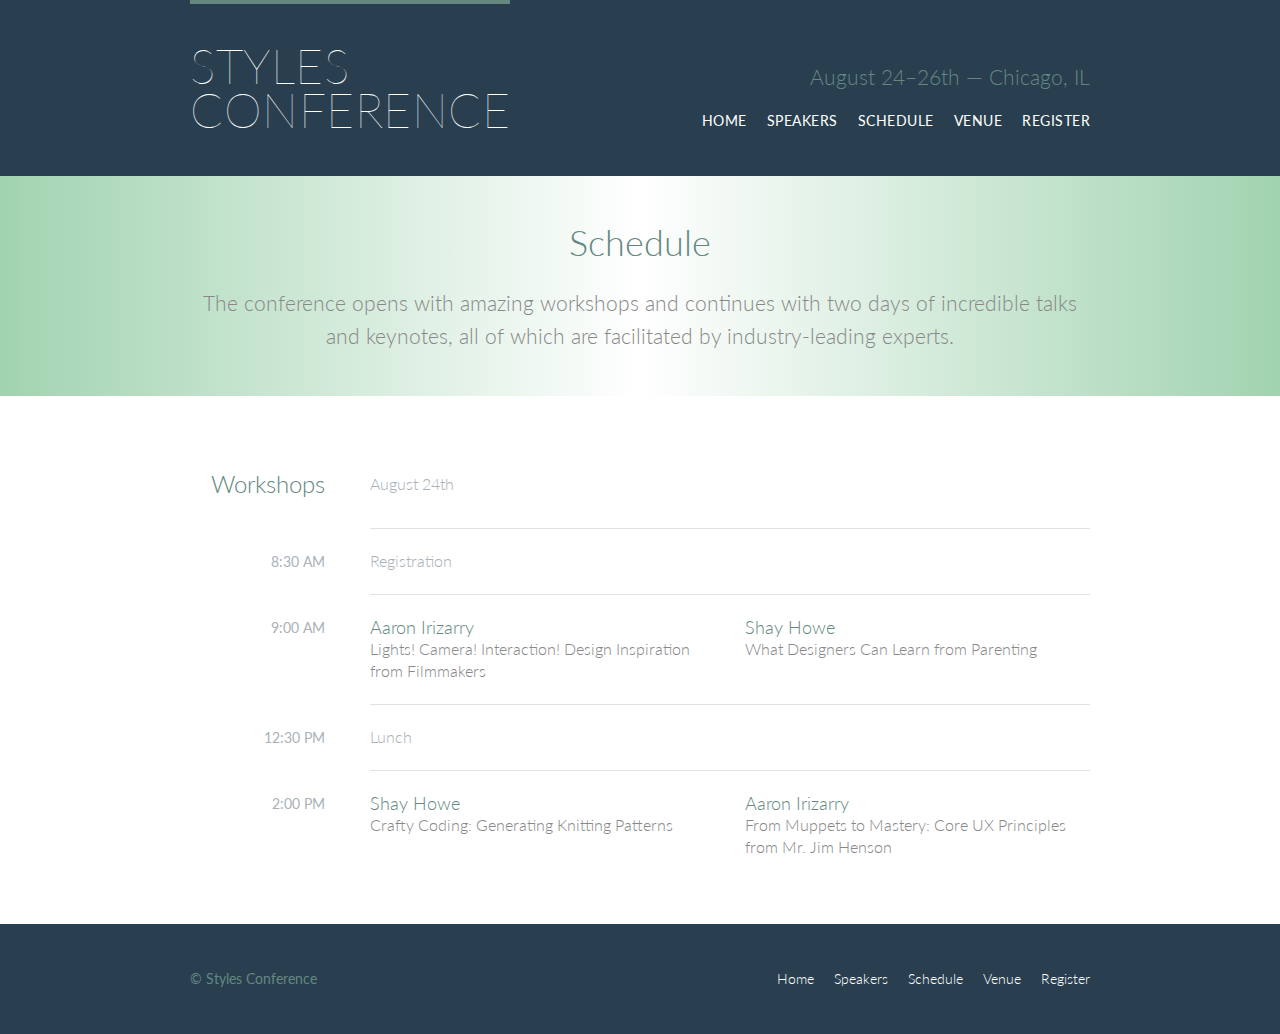
<file: Website Design/schedule.html>
<!DOCTYPE html>
<html lang="en">
	<head>
		<meta charset="utf-8">
		<title>Styles Conference</title>
		<link rel="stylesheet" href="assets/stylesheets/main.css">
		<link rel="stylesheet" href="http://fonts.googleapis.com/css?family=Lato:100,300,400">
	</head>
	<body>
		<header class="primary-header container group">
			<h1 class="logo">
				<a href="index.html">Styles <br> Conference</a>
			</h1>
			<h3 class="tagline">August 24&ndash;26th &mdash; Chicago, IL</h3>
			<nav class="nav primary-nav">
				<ul>
				<li><a href="index.html">Home</a></li><!--
				--><li><a href="speakers.html">Speakers</a></li><!--
				--><li><a href="schedule.html">Schedule</a></li><!--
				--><li><a href="venue.html">Venue</a></li><!--
				--><li><a href="register.html">Register</a></li>
			</nav>
		</header>
		<section class="row-alt">
			<div class="lead container">
				<h1>Schedule</h1>
				<p>The conference opens with amazing workshops and continues with two days of incredible talks and keynotes, all of which are facilitated by industry-leading experts.</p>
			</div>
		</section>
		<section class="row">
			<div class="container">
				
				<table>
					<thead>
						<tr>
      						<th scope="row">
       							Workshops
      						</th>
      						<td class="schedule-offset" colspan="2">
        					August 24th
      						</td>
    					</tr>
					</thead>
					<tbody>
						<tr>
							<th scope="row">
								<time datetime="08:30:00">8:30 AM</time>
							</th>
							<td class="schedule-offset" colspan="2">Registration</td>
						</tr>
						<tr>
					    	<th scope="row">
					        	<time datetime="09:00:00">9:00 AM</time>
					      	</th>
					      	<td>
					        	<a href="speakers.html#aaron-irizarry">
					          	<h4>Aaron Irizarry</h4>
					          	Lights! Camera! Interaction! Design Inspiration from Filmmakers
					        	</a>
					      	</td>
					      	<td>
					        	<a href="speakers.html#shay-howe">
					          	<h4>Shay Howe</h4>
					          	What Designers Can Learn from Parenting
					        	</a>
					      	</td>
					    </tr>
					    <tr>
					      	<th scope="row">
					        	<time datetime="12:30:00">12:30 PM</time>
					      	</th>
					      	<td class="schedule-offset" colspan="2">
					        	Lunch
					      	</td>
					    	</tr>
					    	<tr>
					      	<th scope="row">
					        	<time datetime="14:00">2:00 PM</time>
					      	</th>
					      	<td>
					        	<a href="speakers.html#shay-howe">
					          	<h4>Shay Howe</h4>
					          	Crafty Coding: Generating Knitting Patterns
					        	</a>
					      	</td>
					      	<td>
					        	<a href="speakers.html#aaron-irizarry">
					          	<h4>Aaron Irizarry</h4>
					          	From Muppets to Mastery: Core UX Principles from Mr. Jim Henson
					        	</a>
					      	</td>
					    </tr>
					</tbody>
				</table>

			</div>
		</section>
		<footer class="primary-footer container group">
			<small>&copy;  Styles Conference</small>
			<nav class="nav">
				<ul>
				<li><a href="index.html">Home</a></li><!--
				--><li><a href="speakers.html">Speakers</a></li><!--
				--><li><a href="schedule.html">Schedule</a></li><!--
				--><li><a href="venue.html">Venue</a></li><!--
				--><li><a href="register.html">Register</a></li>
			</nav>
		</footer>
	</body>
</html>
</file>
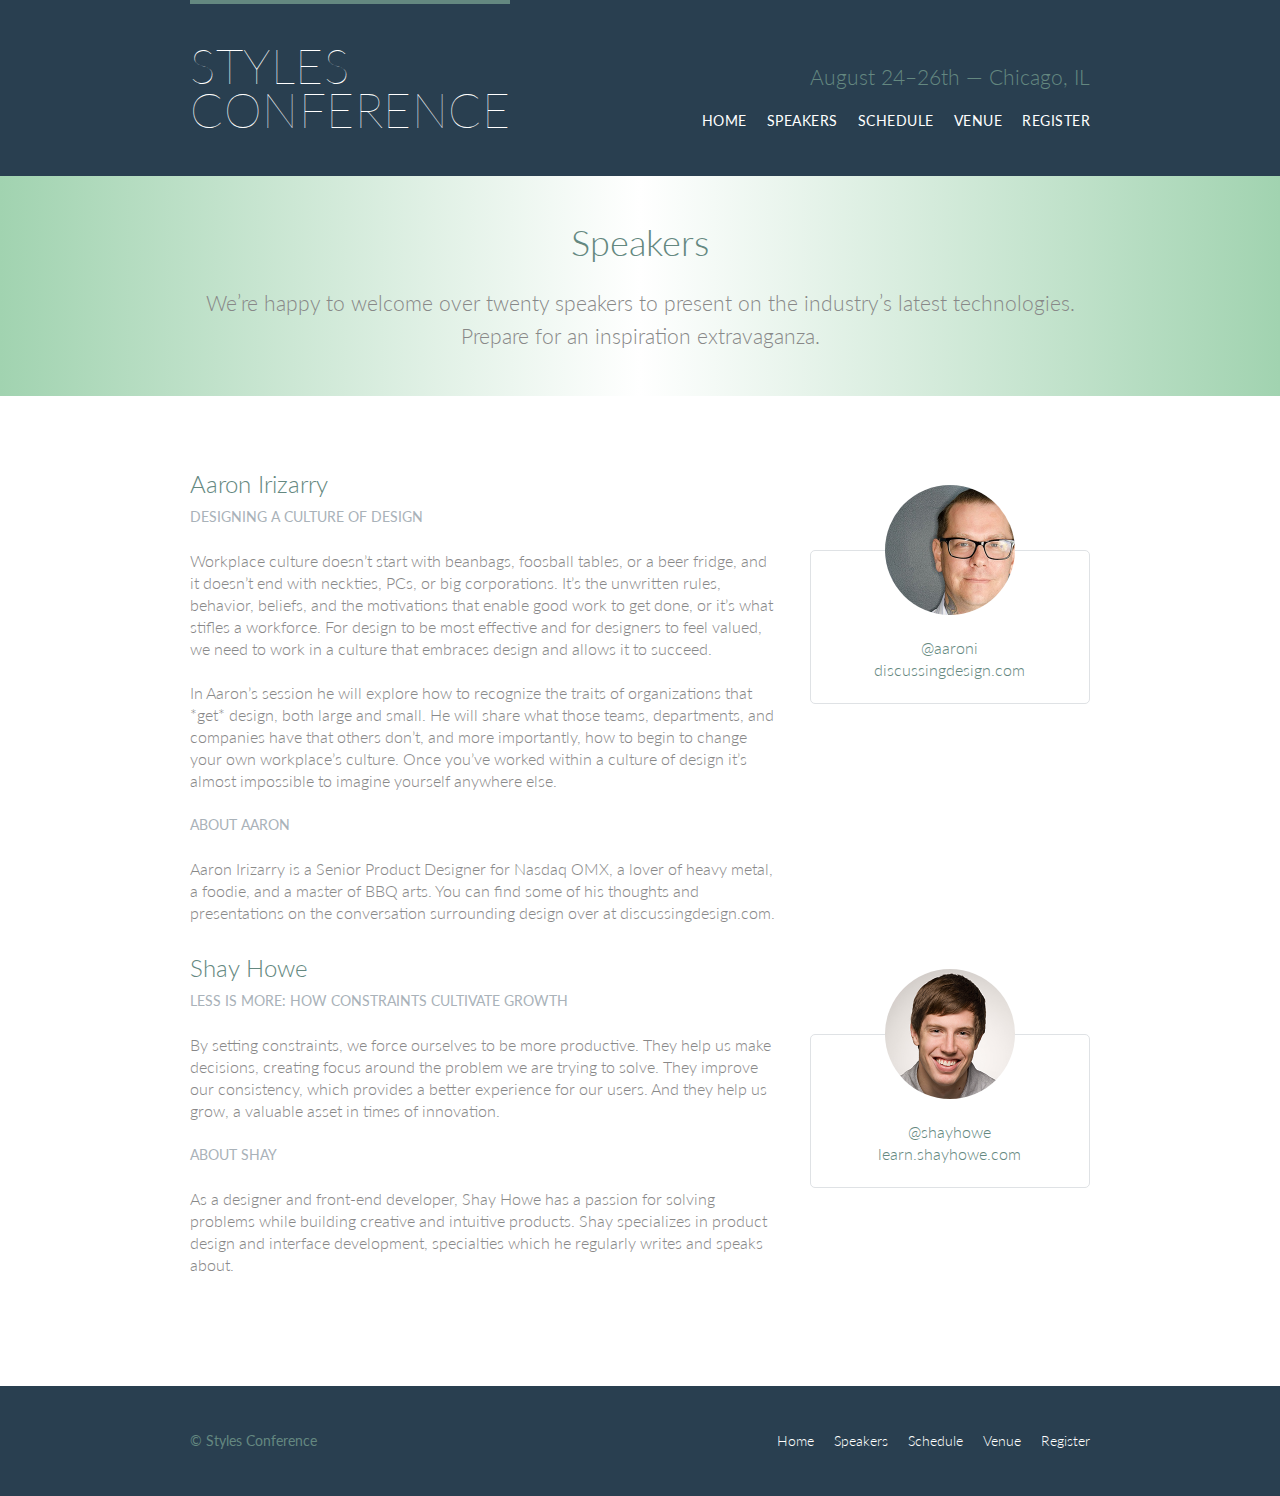
<file: Website Design/speakers.html>
<!DOCTYPE html>
<html lang="en">
	<head>
		<meta charset="utf-8">
		<title>Styles Conference</title>
		<link rel="stylesheet" href="assets/stylesheets/main.css">
		<link rel="stylesheet" href="http://fonts.googleapis.com/css?family=Lato:100,300,400">
	</head>
	<body>
		<header class="primary-header container group">
			<h1 class="logo">
				<a href="index.html">Styles <br> Conference</a>
			</h1>
			<h3 class="tagline">August 24&ndash;26th &mdash; Chicago, IL</h3>
			<nav class="nav primary-nav">
				<ul>
				<li><a href="index.html">Home</a></li><!--
				--><li><a href="speakers.html">Speakers</a></li><!--
				--><li><a href="schedule.html">Schedule</a></li><!--
				--><li><a href="venue.html">Venue</a></li><!--
				--><li><a href="register.html">Register</a></li>
			</nav>
		</header>
		<section class="row-alt">
			<div class="lead container">
				<h1>Speakers</h1>
				<p>We&#8217;re happy to welcome over twenty speakers to present on the industry&#8217;s latest technologies. Prepare for an inspiration extravaganza.</p>
			</div>
		</section>
		<section class="row">
			<div class="grid">
				<section class="speaker" id="aaron-irizarry">
					<div class="col-2-3">
						<h2>Aaron Irizarry</h2>
						<h5>Designing a culture of design</h5>
						<p>Workplace culture doesn’t start with beanbags, foosball tables, or a beer fridge, and it doesn’t end with neckties, PCs, or big corporations. It’s the unwritten rules, behavior, beliefs, and the motivations that enable good work to get done, or it’s what stifles a workforce. For design to be most effective and for designers to feel valued, we need to work in a culture that embraces design and allows it to succeed.</p>
						<p>In Aaron’s session he will explore how to recognize the traits of organizations that *get* design, both large and small. He will share what those teams, departments, and companies have that others don’t, and more importantly, how to begin to change your own workplace’s culture. Once you’ve worked within a culture of design it’s almost impossible to imagine yourself anywhere else.</p>
						<h5>About Aaron</h5>
						<p>Aaron Irizarry is a Senior Product Designer for Nasdaq OMX, a lover of heavy metal, a foodie, and a master of BBQ arts. You can find some of his thoughts and presentations on the conversation surrounding design over at discussingdesign.com.</p>
					</div><!--
					--><aside class="col-1-3">
						<div class="speaker-info">
							<img src="assets/images/speakers/aaron-irizarry.jpg" alt="Aaron Irizarry">
							<ul>
								<li><a href="https://twitter.com/aaroni">@aaroni</a></li>
								<li><a href="http://www.discussingdesign.com/">discussingdesign.com</a></li>
							</ul>
						</div>
					</aside>

				<section id="shay-howe"> <!-- Class speaker has not been added here so as to ensure unnecessary bottom space isn't added
				Note: 'speaker' class adds bottom-margin-->
					<div class="col-2-3">
						<h2>Shay Howe</h2>
    					<h5>Less Is More: How Constraints Cultivate Growth</h5>
    
    					<p>By setting constraints, we force ourselves to be more productive. They help us make decisions, creating focus around the problem we are trying to solve. They improve our consistency, which provides a better experience for our users. And they help us grow, a valuable asset in times of innovation.</p>
    
    					<h5>About Shay</h5>

    					<p>As a designer and front-end developer, Shay Howe has a passion for solving problems while building creative and intuitive products. Shay specializes in product design and interface development, specialties which he regularly writes and speaks about.</p>
					</div><!--
					--><aside class="col-1-3">
						<div class="speaker-info">
							<img src="assets/images/speakers/shay-howe.jpg" alt="Shay Howe">
							<ul>
								<li><a href="https://twitter.com/shayhowe">@shayhowe</a></li>
        						<li><a href="http://learn.shayhowe.com/">learn.shayhowe.com</a></li>
							</ul>
						</div>
					</aside>
				</section>
			</div>
		</section>
		<footer class="primary-footer container group">
			<small>&copy;  Styles Conference</small>
			<nav class="nav">
				<ul>
				<li><a href="index.html">Home</a></li><!--
				--><li><a href="speakers.html">Speakers</a></li><!--
				--><li><a href="schedule.html">Schedule</a></li><!--
				--><li><a href="venue.html">Venue</a></li><!--
				--><li><a href="register.html">Register</a></li>
			</nav>
		</footer>
	</body>
</html>
</file>
<file: Website Design/assets/stylesheets/main.css>
/* http://meyerweb.com/eric/tools/css/reset/ 
   v2.0 | 20110126
   License: none (public domain)
*/

html, body, div, span, applet, object, iframe,
h1, h2, h3, h4, h5, h6, p, blockquote, pre,
a, abbr, acronym, address, big, cite, code,
del, dfn, em, img, ins, kbd, q, s, samp,
small, strike, strong, sub, sup, tt, var,
b, u, i, center,
dl, dt, dd, ol, ul, li,
fieldset, form, label, legend,
table, caption, tbody, tfoot, thead, tr, th, td,
article, aside, canvas, details, embed, 
figure, figcaption, footer, header, hgroup, 
menu, nav, output, ruby, section, summary,
time, mark, audio, video {
	margin: 0;
	padding: 0;
	border: 0;
	font-size: 100%;
	font: inherit;
	vertical-align: baseline;
}
/* HTML5 display-role reset for older browsers */
article, aside, details, figcaption, figure, 
footer, header, hgroup, menu, nav, section {
	display: block;
}
body {
	line-height: 1;
}
ol, ul {
	list-style: none;
}
blockquote, q {
	quotes: none;
}
blockquote:before, blockquote:after,
q:before, q:after {
	content: '';
	content: none;
}
table {
	border-collapse: collapse;
	border-spacing: 0;
}

/*
============================
Custom Styles
============================
*/

body {
	background-color: #293f50;
	color:#888;
	font: 300 16px/22px "Lato", "Open Sans", "Helvetica Neue", Helvetica, Arial, sans-serif;
}

/*
=======================
Grid
=======================
*/

*,
*:before,
*:after {
	-webkit-box-sizing: border-box;
	   -moz-box-sizing: border-box;
		    box-sizing: border-box;
}

.container {
	padding-left: 30px;
	padding-right:30px;
}

.container,
.grid {
	width: 960px;
	margin: 0 auto;
}

/*
============================
Typography
============================
*/

h1, h3, h4, h5, p {
	margin-bottom: 22px;
}

h1, h2, h3, h4 {
	color: #648880;
}

h1 {
	font-size: 36px;
	line-height: 44px;
}

h2 {
	font-size: 24px;
	line-height: 44px;
}
h3 {
	font-size: 21px;
}
h4 {
	font-size: 18px;
}
h5 {
	color: #a9b2b9;
	font-size: 14px;
	font-weight: 400;
	text-transform: uppercase;
}

strong {
	font-weight:400;
}
cite, em {
	font-style: italic;
}

.tagline {
	margin: 66px 0 22px 0;
	text-align: right;
}
/*
============================
Buttons
============================
*/

.btn {
	border-radius: 5px;
	color: #fff;
	cursor: pointer;
	display: inline-block;
	font-weight: 400;
	letter-spacing: .5px;
	margin: 0;
	text-transform: uppercase;
}

.btn-alt {
	border: 1px solid #dfe2e5;
	padding: 10px 30px;
}
.btn-alt:hover {
	background: #fff;
	color: #648880;
}

/*
=========================
Home
=========================
*/

.hero {
	padding: 22px 80px 66px 80px;
	line-height: 44px;
	text-align: center;
	color: #fff;
}
.hero h2{
	font-size: 36px;
}
.hero p{
	font-size: 24px;
	font-weight: 300;
}

/*
======================
Clearfix
======================
*/

.group:before,
.group:after {
	content: "";
	display: table;
}
.group:after {
	clear: both;
}
.group {
	clear: both;
	*zoom: 1;
}

/*
==========================
Rows
==========================
*/

.row {
	background: #fff;
	padding: 66px 0 44px 0;
}

.row,
.row-alt {
	min-width: 960px;
}

.row-alt {
	background: #cbe2c1;
	background: -webkit-linear-gradient(to right, #a1d3b0, #ffffff, #a1d3b0);
	background: -moz-linear-gradient(to right, #a1d3b0, #ffffff, #a1d3b0);
	background: linear-gradient(to right, #a1d3b0, #ffffff, #a1d3b0);
	padding: 44px 0 22px 0;
}

/*
=====================
 Primary Header 
=====================
*/

.logo {
	border-top: 4px solid #648880;
	padding: 40px 0 22px 0;
	float: left;
	font-size: 48px;
	line-height: 44px;
	font-weight: 100;
	text-transform: uppercase;
	letter-spacing: .5px;
}

/*
=======================
 Primary footer 
=======================
*/

.primary-footer small{
	float: left;
	font-weight: 400;
}

.primary-footer {
	padding-bottom: 44px;
	padding-top: 44px;
	color: #648880;
	font-size: 14px;
}

.col-1-3 {
	width: 33.33%;
}

.col-2-3 {
	width: 66.66%;
}

.col-1-3,
.col-2-3 {
	display: inline-block;
	vertical-align: top;
}

.grid,
.col-1-3,
.col-2-3 {
	padding-left: 15px;
	padding-right: 15px;
}

/*
=========================
Links
=========================
*/

a:hover {
	color: #a9b2b9;
}
a {
	color: #648880;
	text-decoration: none;
}
p a {
	border-bottom: 1px solid #dfe2e5;
}

.primary-nav {
	font-size: 14px;
	font-weight: 400;
	letter-spacing: .5px;
	text-transform: uppercase;
}

.teaser a:hover h3 {
	color: #a9b2b9;
}

.teaser img {
	border-radius: 5px;
	display: block;
	margin-bottom: 22px;
	max-width: 100%;
}

.primary-header a,
.primary-footer a {
	color: #fff;
}

.primary-header a:hover,
.primary-footer a:hover {
	color: #648880;
}
/*
===========================
Navigation
===========================
*/

.nav {
	text-align: right;
}

.nav li {
	display: inline-block;
	margin: 0 10px;
	vertical-align: top;
}

.nav li:last-child {
	margin-right: 0;
}

/*
==============================
Leads
==============================
*/

.lead {
	text-align: center;
}
.lead p {
	font-size: 21px;
	line-height: 33px;
}

/*
=============================
Speakers
=============================
*/

.speaker-info {
	border: 1px solid #dfe2e5;
	border-radius: 5px;
	margin-top: 88px;
	padding-bottom: 22px;
	text-align: center;
}

.speaker {
	margin-bottom: 44px;
}

.speaker-info img {
	border-radius: 50%;
	height: 130px;
	margin: -66px 0 22px 0;
	vertical-align: top;
}


/*
  ===========================
  Schedule
  ===========================
*/

table {
	margin-bottom: 44px;
	width: 100%;
}
table:last-child{
	margin-bottom: 0;
}

th,
td {
	padding-bottom: 22px;
	vertical-align: top;
}
th {
	padding-right: 45px;
	text-align: right;
	width: 20%;
}
td {
	width: 40%;
}
thead{
	line-height: 44px;
}
thead th {
	color: #648880;
	font-size: 24px;
}
tbody th {
  color: #a9b2b9;
  font-size: 14px;
  font-weight: 400;
  padding-top: 22px;
  text-transform: uppercase;
}

tbody td {
	border-top: 1px solid #dfe2e5;
	padding-top: 21px;
}
tbody td:first-of-type {
	padding-right: 15px;
}
tbody td:last-of-type {
	padding-left: 15px;
}
tbody td:only-of-type {
	padding-left: 0;
	padding-right: 0;
}
table a {
	color: #888;
}
table h4 {
	margin-bottom: 0;
}

.schedule-offset {
	color: #a9b2b9;
}
/*
  ===========================
  Venue
  ===========================
*/

.venue-theatre {
	margin-bottom: 66px;
}

.venue-hotel {
	margin-bottom: 22px;
}

.venue-map {
	height: 264px;
}


/*
==================================
Register
==================================
*/

.why-attend {
	list-style: square;
	margin: 0 0 22px 30px;
}

form {
	margin-bottom: 22px;
}

input,
select,
textarea {
	font: 300 16px/22px "Lato", "Open Sans", "Helvetica Neue", Helvetica, Arial, sans-serif;
}

.register-group label{
	color: #648880;
	cursor: pointer;
	font-weight: 400;
}

.register-group input,
.register-group select,
.register-group textarea {
	border: 1px solid #c6c9cc;
	border-radius: 5px;
	color: #888;
	display: block;
	margin: 5px 0 27px 0;
	padding: 5px 5px;
}

.register-group input,
.register-group textarea {
	width: 100%;
}

.register-group select {
	height: 34px;
	width: 60px;
}

.register-group textarea {
	height: 78px;
}

.btn-default {
	border: 0;
	background: #648880;
	padding: 11px 30px;
	font-size: 14px;
}

.btn-default:hover {
	background: #77a198;
}
</file>
